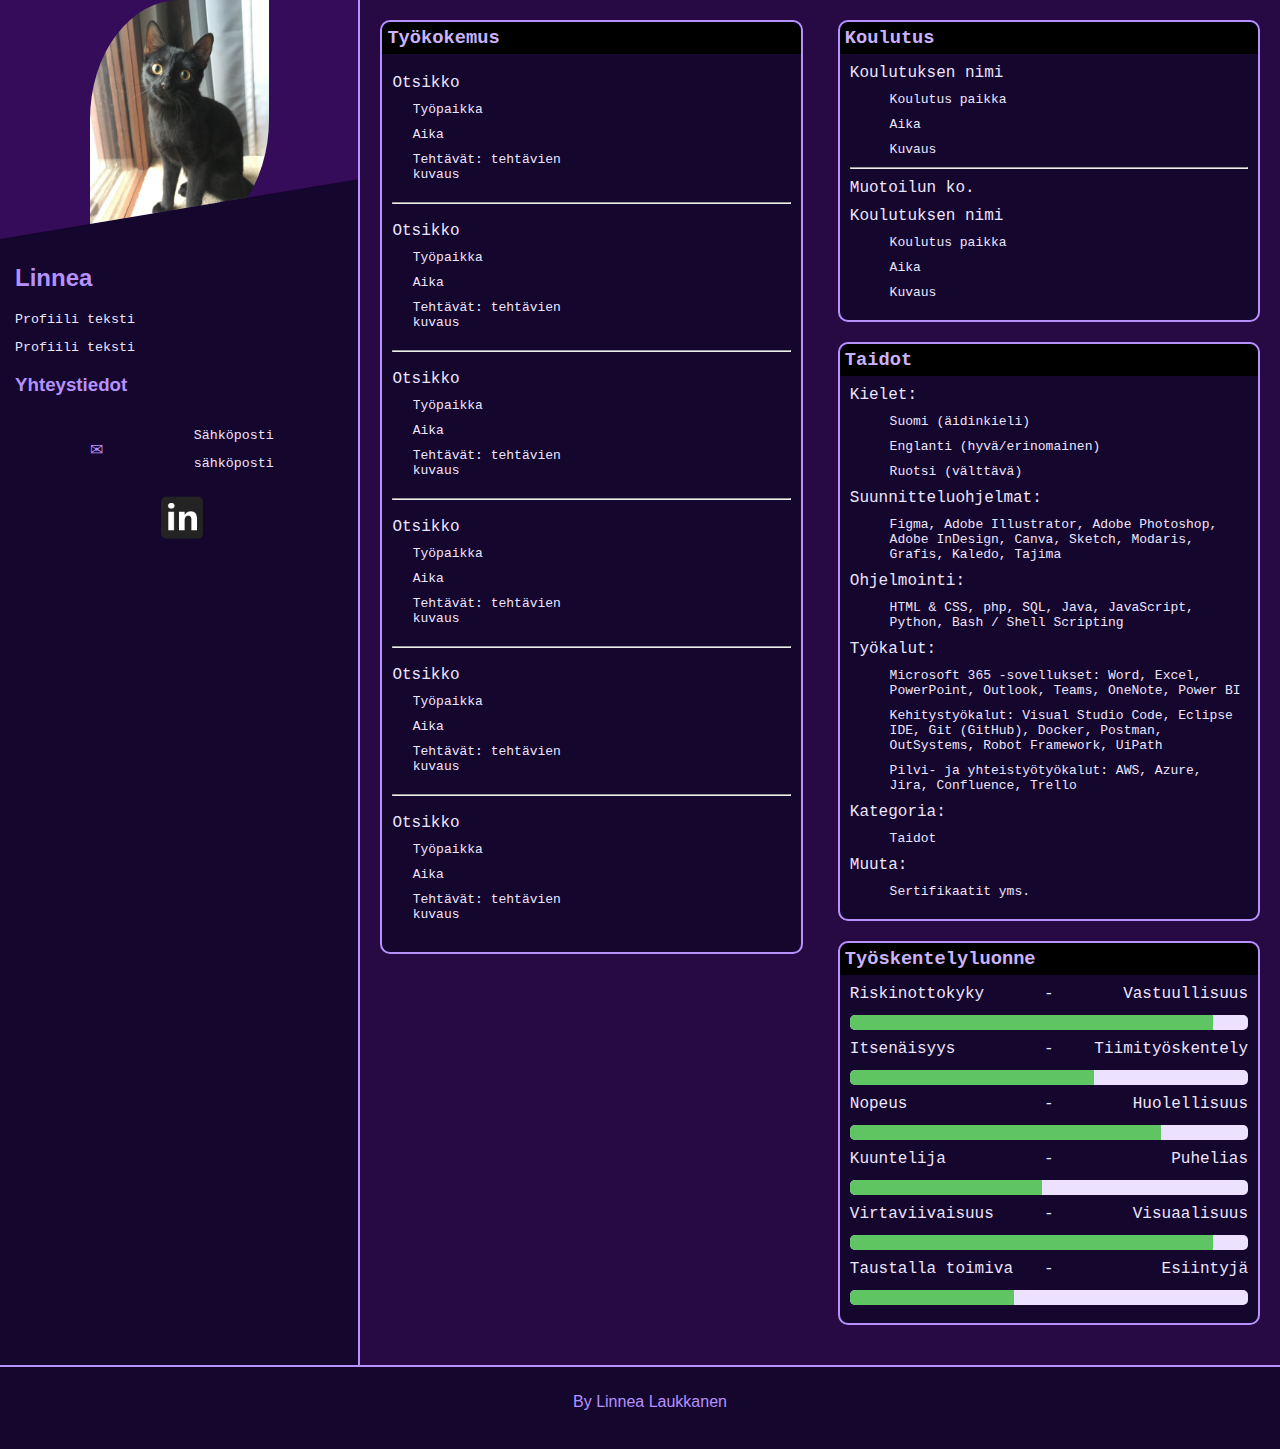
<file: index.html>
<!DOCTYPE html>
<html lang="en">
<head>
    <meta charset="UTF-8">
    <meta name="Author" content="Linnea Laukkanen">
    <meta name="viewport" content="width=device-width, initial-scale=1.0">        <title>CV</title>
    <link rel="stylesheet" href="./assets/css/LinneaLCVStyle.css">
</head>
<body>
    <div class="sidebar">
        <div class="profile-pic">
            <img src="./assets/images/X.png" alt="Profile Picture">
        </div>
        <div class="profile-info">
            <h2>Linnea </h2>
            <p class="profile-text">Profiili teksti</p> 
            <p class="profile-text">Profiili teksti</p>
            <h3>Yhteystiedot</h3>
            <div class="email-container">
                <div class="email-icon">&#9993;</div>
                <div class="email-text">
                    <p class="profile-text">Sähköposti</p>
                    <p class="profile-text">sähköposti</p>
                </div>
            </div>
            <div class="iconi">
                <a href="" target="_blank" aria-label="LinkedIn-profiili">
                    <img src="assets/images/logo.png" alt="in-logo" class="social-icon" width="50">
                </a>
            </div>
        </div>
    </div>
    <div class="main-content">
        <div class="columns">
            <div class="column">
                <div class="section">
                    <h3>Työkokemus</h3>
                    <div class="timeline">
                        <div class="timeline-item">
                            <div class="timeline-content">
                                <p class="semiotsikko">Otsikko</p>
                                <p class="tekstiteksti">Työpaikka</p>
                                <p class="tekstiteksti">Aika</p>
                                <p class="tekstiteksti">Tehtävät: tehtävien kuvaus</p>
                            </div>
                        </div>
                        <hr>
                        <div class="timeline-item">
                            <div class="timeline-content">
                                <p class="semiotsikko">Otsikko</p>
                                <p class="tekstiteksti">Työpaikka</p>
                                <p class="tekstiteksti">Aika</p>
                                <p class="tekstiteksti">Tehtävät: tehtävien kuvaus</p>
                            </div>
                        </div>
                        <hr>
                        <div class="timeline-item">
                            <div class="timeline-content">
                                <p class="semiotsikko">Otsikko</p>
                                <p class="tekstiteksti">Työpaikka</p>
                                <p class="tekstiteksti">Aika</p>
                                <p class="tekstiteksti">Tehtävät: tehtävien kuvaus</p>
                            </div>
                        </div>
                        <hr>
                        <div class="timeline-item">
                            <div class="timeline-content">
                                <p class="semiotsikko">Otsikko</p>
                                <p class="tekstiteksti">Työpaikka</p>
                                <p class="tekstiteksti">Aika</p>
                                <p class="tekstiteksti">Tehtävät: tehtävien kuvaus</p>
                            </div>
                        </div>
                        <hr>
                        <div class="timeline-item">
                            <div class="timeline-content">
                                <p class="semiotsikko">Otsikko</p>
                                <p class="tekstiteksti">Työpaikka</p>
                                <p class="tekstiteksti">Aika</p>
                                <p class="tekstiteksti">Tehtävät: tehtävien kuvaus</p>
                            </div>
                        </div>
                        <hr>
                        <div class="timeline-item">
                            <div class="timeline-content">
                                <p class="semiotsikko">Otsikko</p>
                                <p class="tekstiteksti">Työpaikka</p>
                                <p class="tekstiteksti">Aika</p>
                                <p class="tekstiteksti">Tehtävät: tehtävien kuvaus</p>
                            </div>
                        </div>
                    </div>
                </div>
            </div>
            <div class="column">
                <div class="section">
                    <h3>Koulutus</h3>
                    <p class="semiotsikko">Koulutuksen nimi</p>
                    <p class="tekstiteksti">Koulutus paikka</p>
                    <p class="tekstiteksti">Aika</p>
                    <p class="tekstiteksti">Kuvaus</p>
                <hr>
                    <p class="semiotsikko">Muotoilun ko.</p>
                    <p class="semiotsikko">Koulutuksen nimi</p>
                    <p class="tekstiteksti">Koulutus paikka</p>
                    <p class="tekstiteksti">Aika</p>
                    <p class="tekstiteksti">Kuvaus</p>
                </div>
                <div class="section">
                    <h3>Taidot</h3>
                    <p class="semiotsikko">Kielet:</p>
                    <p class="tekstiteksti">Suomi (äidinkieli)</p>
                    <p class="tekstiteksti">Englanti (hyvä/erinomainen)</p>
                    <p class="tekstiteksti">Ruotsi (välttävä)</p>
                    <p class="semiotsikko">Suunnitteluohjelmat:</p>
                    <p class="tekstiteksti">Figma, Adobe Illustrator, Adobe Photoshop, Adobe InDesign, Canva, Sketch, Modaris, Grafis, Kaledo, Tajima</p>
                    <p class="semiotsikko">Ohjelmointi:</p>
                        <p class="tekstiteksti">HTML & CSS, php, SQL, Java, JavaScript, Python, Bash / Shell Scripting</p>
                    <p class="semiotsikko">Työkalut:</p>
                        <p class="tekstiteksti">Microsoft 365 -sovellukset: Word, Excel, PowerPoint, Outlook, Teams, OneNote, Power BI</p>
                        <p class="tekstiteksti">Kehitystyökalut: Visual Studio Code, Eclipse IDE, Git (GitHub), Docker, Postman, OutSystems, Robot Framework, UiPath</p>
                        <p class="tekstiteksti">Pilvi- ja yhteistyötyökalut: AWS, Azure, Jira, Confluence, Trello</p>
                    <p class="semiotsikko">Kategoria:</p>
                        <p class="tekstiteksti">Taidot</p>
                    <p class="semiotsikko">Muuta:</p>
                        <p class="tekstiteksti">Sertifikaatit yms. </p>
                </div>
                <div class="section">
                    <h3>Työskentelyluonne</h3>
                    <div class="skill">
                        <div class="text-align">
                            <p><span class="skill-left">Riskinottokyky</span>
                            <span class="skill-center">-</span>
                            <span class="skill-right">Vastuullisuus</span></p>
                        </div>
                        <div class="skill-bar">
                            <div class="skill-level" style="width: 90%;"></div>
                        </div>
                    </div>
                    <div class="skill">
                        <div class="text-align">
                            <p><span class="skill-left">Itsenäisyys</span>
                            <span class="skill-center"> - </span>
                            <span class="skill-right">Tiimityöskentely</span></p>
                        </div>
                        <div class="skill-bar">
                            <div class="skill-level" style="width: 60%;"></div>
                        </div>
                    </div>
                    <div class="skill">
                        <div class="text-align">
                            <p><span class="skill-left">Nopeus</span>
                            <span class="skill-center"> - </span>
                            <span class="skill-right">Huolellisuus</span></p>
                        </div>
                        <div class="skill-bar">
                            <div class="skill-level" style="width: 77%;"></div>
                        </div>
                    </div>
                    <div class="skill">
                        <div class="text-align">
                            <p><span class="skill-left">Kuuntelija</span>
                            <span class="skill-center"> - </span>
                            <span class="skill-right">Puhelias</span></p>

                        </div>
                        <div class="skill-bar">
                            <div class="skill-level" style="width: 47%;"></div>
                        </div>
                    </div>
                    <div class="skill">
                        <div class="text-align">
                            <p><span class="skill-left">Virtaviivaisuus</span>
                            <span class="skill-center"> - </span>
                            <span class="skill-right">Visuaalisuus</span></p>
                        </div>
                        <div class="skill-bar">
                            <div class="skill-level" style="width: 90%;"></div>
                        </div>
                    </div>
                    <div class="skill">
                        <div class="text-align">
                            <p><span class="skill-left">Taustalla toimiva</span>
                            <span class="skill-center"> - </span>
                            <span class="skill-right">Esiintyjä</span></p>
                        </div>
                        <div class="skill-bar">
                            <div class="skill-level" style="width: 40%;"></div>
                        </div>
                    </div>
                </div>
            </div>
        </div>
    </div>
</body>
<footer>
    <div class="footer">
        <p>By Linnea Laukkanen</p>
    </div>
</footer>
</html>
</file>
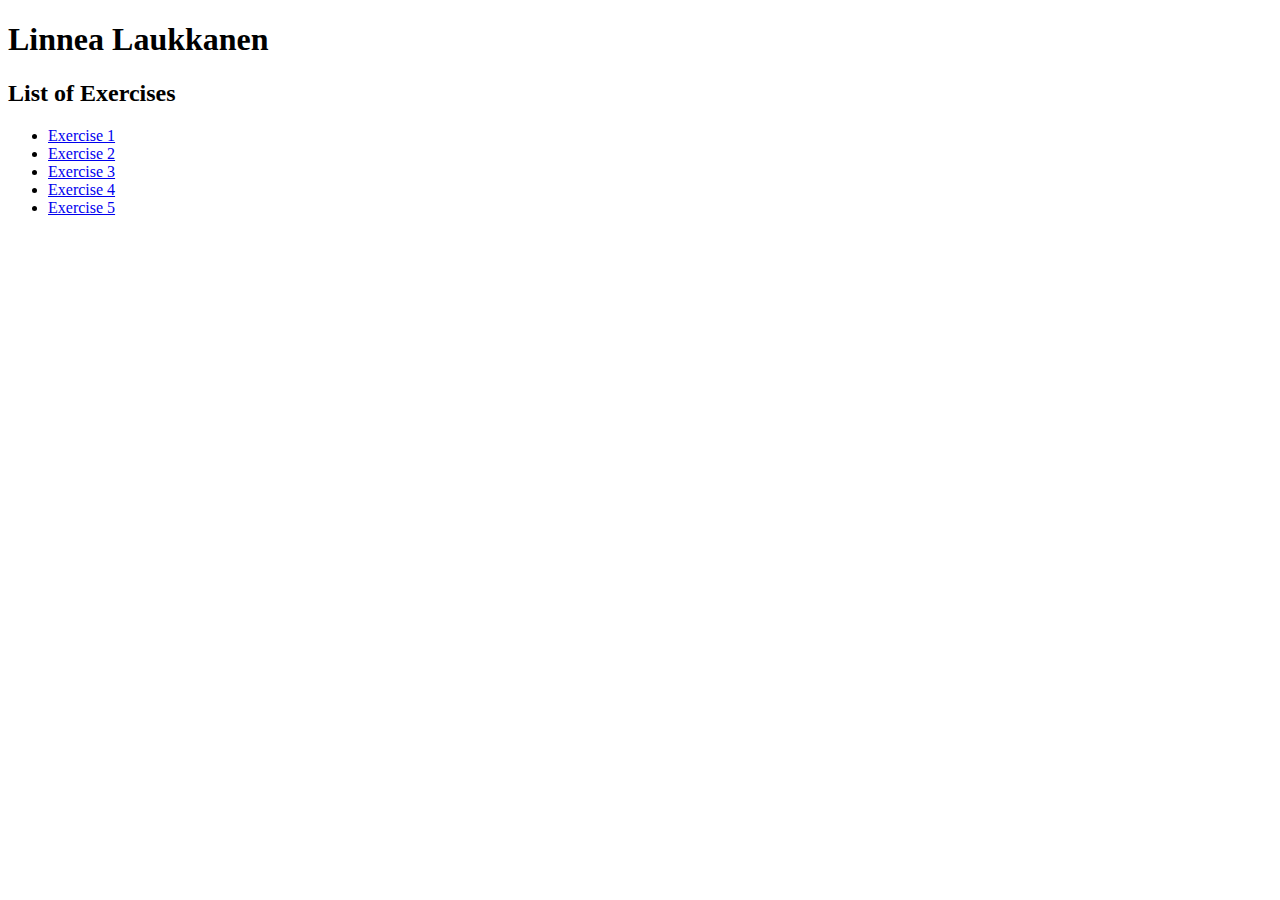
<file: indexinen.html>
<!DOCTYPE html>
<html lang="en">
<head>
    <meta charset="UTF-8">
    <meta http-equiv="X-UA-Compatible" content="IE=edge">
    <meta name="viewport" content="width=device-width, initial-scale=1.0">
    <title>LinneaLaukkanen - Individual Exercises</title>
</head>
<body>
    <h1>Linnea Laukkanen</h1>
    <h2>List of Exercises</h2>
    <ul>
        <li><a href="exercise1.html">Exercise 1</a></li>
        <li><a href="exercise2.html">Exercise 2</a></li>
        <li><a href="exercise3.html">Exercise 3</a></li>
        <li><a href="exercise4.html">Exercise 4</a></li>
        <li><a href="exercise5.html">Exercise 5</a></li>
    </ul>
    
</body>
</html>
</file>
<file: assets/css/LinneaLCVStyle.css>
body {
    display: flex;
    /* font-family: Arial, sans-serif; */
    font-family: Arial, Helvetica, sans-serif;
    margin: 0;
    min-height: 100vh;
    flex-direction: column;
    background-color: #14062d;
}
.email-container {
    display: flex;
    flex-direction: row;
    justify-content:space-evenly;
    align-items: center;
}
.phone-container {
    display: flex;
    flex-direction: row;
    justify-content:space-evenly;
    align-items: center;
}
.email-icon {
    margin-right: 5%;
}
.phone-icon {
    margin-right: 5%;
}
.phone-text {
    margin-right: 35%;
}
.iconi {
    display: flex;
    justify-content:center;
    align-items: center;
    margin: 2%;
}
a {
    color: #eee5ff;             
    text-decoration: none;    
    cursor: pointer;        
}
body .semiotsikko{
    font-size: medium;
}
body .tekstiteksti{
    font-size: small;
    padding-left: 10%;
}
.sidebar {
    width: 28%;
    padding: 0;
    box-sizing: border-box;
    /* position: fixed; */
    position: absolute;
    top: 0;
    left: 0;
    bottom: 60;
    /* background-color: #ebd9fa; */
    background-color: #14062d;
    overflow: auto;
    color: #b691ff;
    /* border-right: 2px solid #b691ff; */
}
.sidebar .profile-pic {
    width: 100%;
    height: 28%;
    /* background-color: #cbbaea; */
    background-color: #340c5a;
    display: flex;
    justify-content: center;
    align-items: center;
    clip-path: polygon(0 0, 100% 0, 100% 75%, 0 100%);
}
.sidebar .profile-pic img {
    width: 50%;
    border-top-left-radius: 50%;
    border-bottom-right-radius: 50%;
}
.sidebar .profile-info {
    width: 100%;
    /* padding: 10px; */
    padding-top: 5px;
    padding-left: 15px;
    padding-right: 10px;
    padding-bottom: 10px;
    box-sizing: border-box;
}
.sidebar h2, .sidebar p {
    color: #b691ff;
}
.sidebar .profile-text {
    color: #eee5ff;
    font-size: smaller;
    font-family: monospace, Arial, Helvetica, sans-serif;
}
.main-content {
    width: 72%;
    margin-left: 28%;
    padding: 20px;
    box-sizing: border-box;
    display: flex;
    flex-direction: column;
    background-color: #270943;
    border-left: 2px solid #b691ff;
}
.columns {
    display: flex;
    justify-content: space-between;
}
.column {
    width: 48%;
}
.section {
    border: 2px solid #b691ff;
    /* background-color: #fef9f6; */
    background-color: #14062d;
    margin-bottom: 20px;
    padding: 10px;
    border-radius: 10px;
    
}
.section h3 {
/*     color: black;
    background-color: white; */
    font-family: monospace, Arial, Helvetica, sans-serif;
    color: #ccb3ff;
    background-color: rgb(0, 0, 0);
    padding: 5px;
    margin: -10px -10px 10px -10px;
    border-radius: 10px 10px 0 0;
}
.section p {
    margin: 10px 0;
    color: #eee5ff;
    font-family: monospace, Arial, Helvetica, sans-serif;
}
.timeline {
    margin-top: 10px;
}
.timeline-item {
    margin-bottom: 10px;
}
.timeline-dot {
    width: 10px;
    height: 10px;
    background-color: black;
    border-radius: 50%;
    display: inline-block;
    margin-right: 10px;
}
.timeline-content {
    display: inline-block;
}
.skill {
    margin-bottom: 10px;
    text-align:center;
    margin-top: 2%;
    margin-bottom: 2%;
}
.text-align {
    position: relative;
    width: 100%;
    text-align: center;
}
.skill-left{
    margin-bottom: 3%;
    float: left;
}
.skill-center{
    margin-bottom: 3%;
    position: absolute;
    left: 50%;
    transform: translateX(-50%);
}
.skill-right{
    margin-bottom: 3%;
    float: right;
}
.skill-bar {
    width: 100%;
    background-color: #ece2ff;
    border-radius: 5px;
    overflow: hidden;
}
.skill-level {
    height: 15px;
    background-color: #5fc563;
    text-align: right;
    padding-right: 5px;
    line-height: 15px;
    color: white;
    border-radius: 5px 0 0 5px;
}
.footer {
    background-color: #14062d;
    color: #b691ff;
    text-align: center;
    font-family: Arial, Helvetica, sans-serif;
    padding: 10px;
    position: relative;
    bottom: 0;
    width: 100%;
    border-top: 2px solid #b691ff;
}
@media screen and (max-width: 800px) {
    body {
        flex-direction: column;
    }
    .phone-text {
        margin-right: 25%;
    }

    .sidebar {
        width: 100%;
        position: relative;
        margin-bottom: 0px;
    }
    .sidebar .profile-pic img {
        width: 35%;
        border-top-left-radius: 50%;
        border-bottom-right-radius: 50%;
        /* border-radius: 0%; */
    }
    .main-content {
        width: 100%;
        margin-left: 0;
        padding: 0;
        border-left: none;
    }
    .columns {
        flex-direction: column;
    }
    .column {
        width: 100%;
    }
}
</file>
